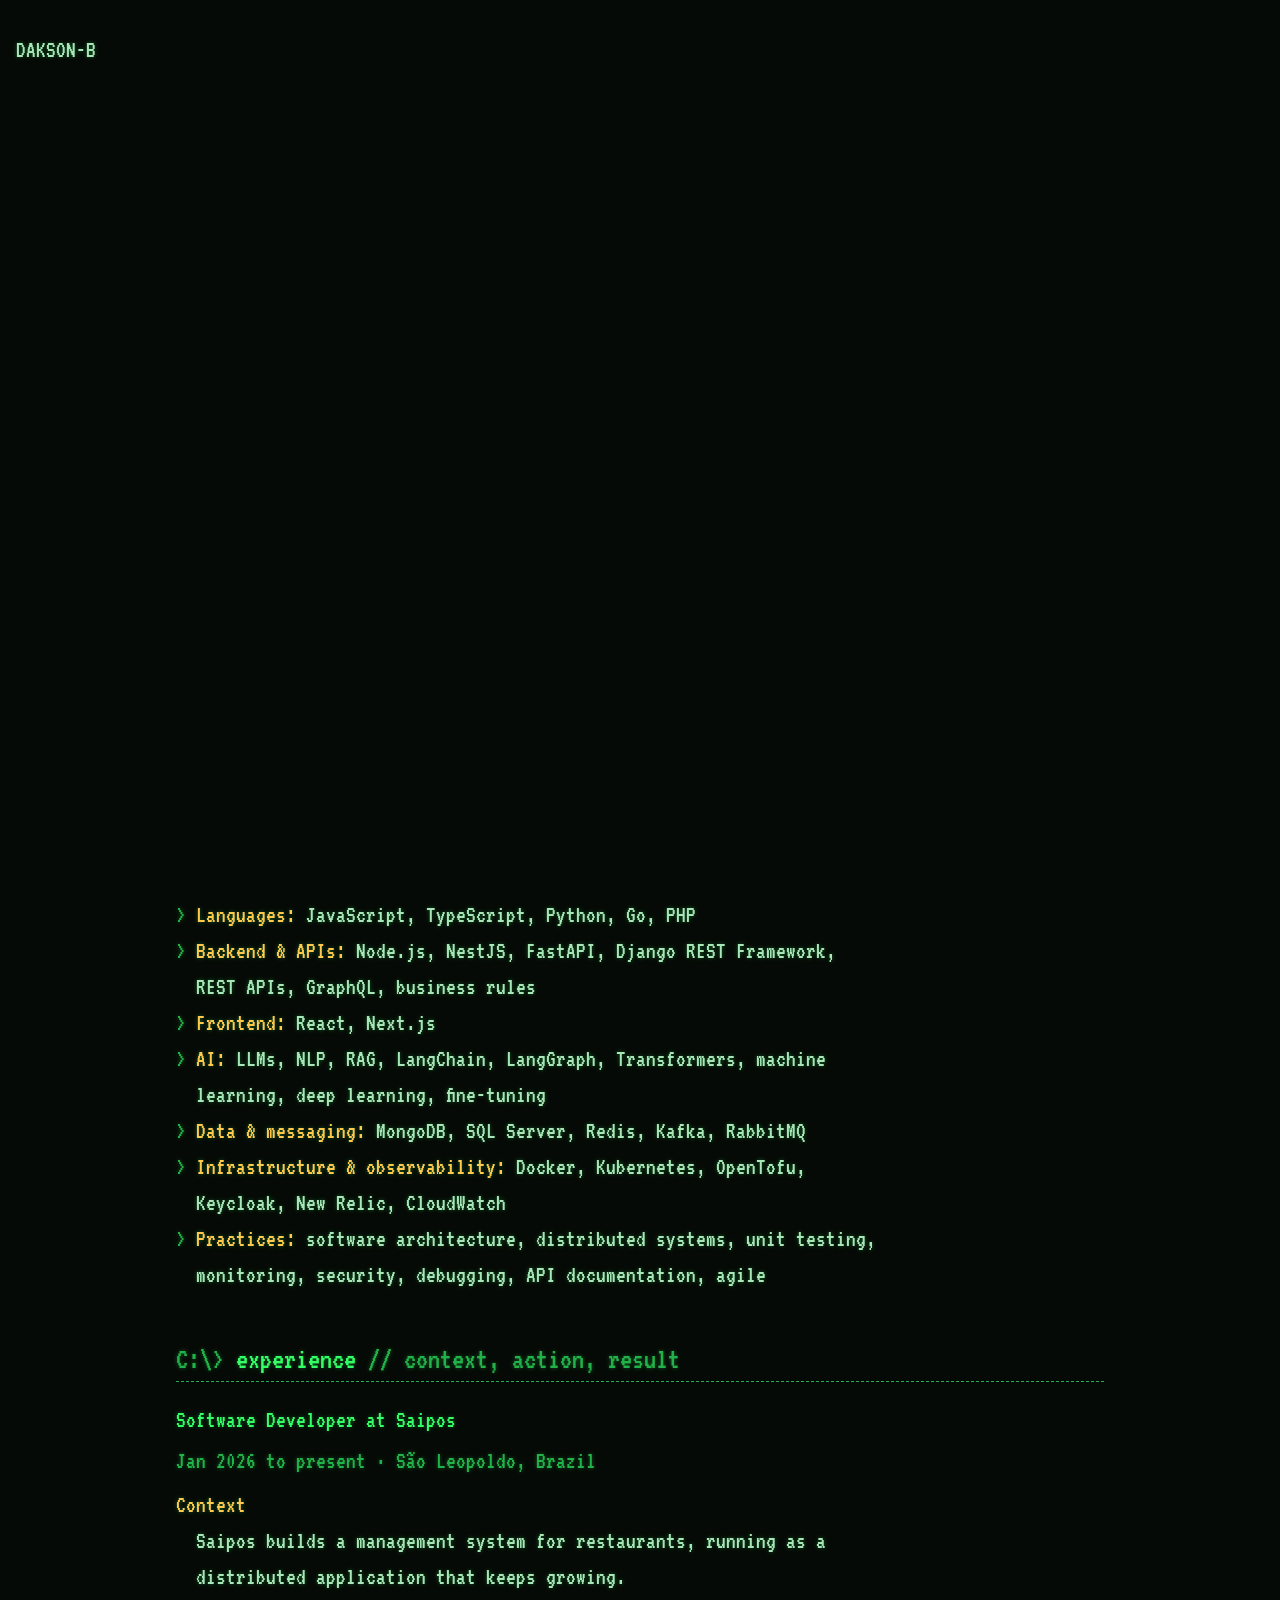
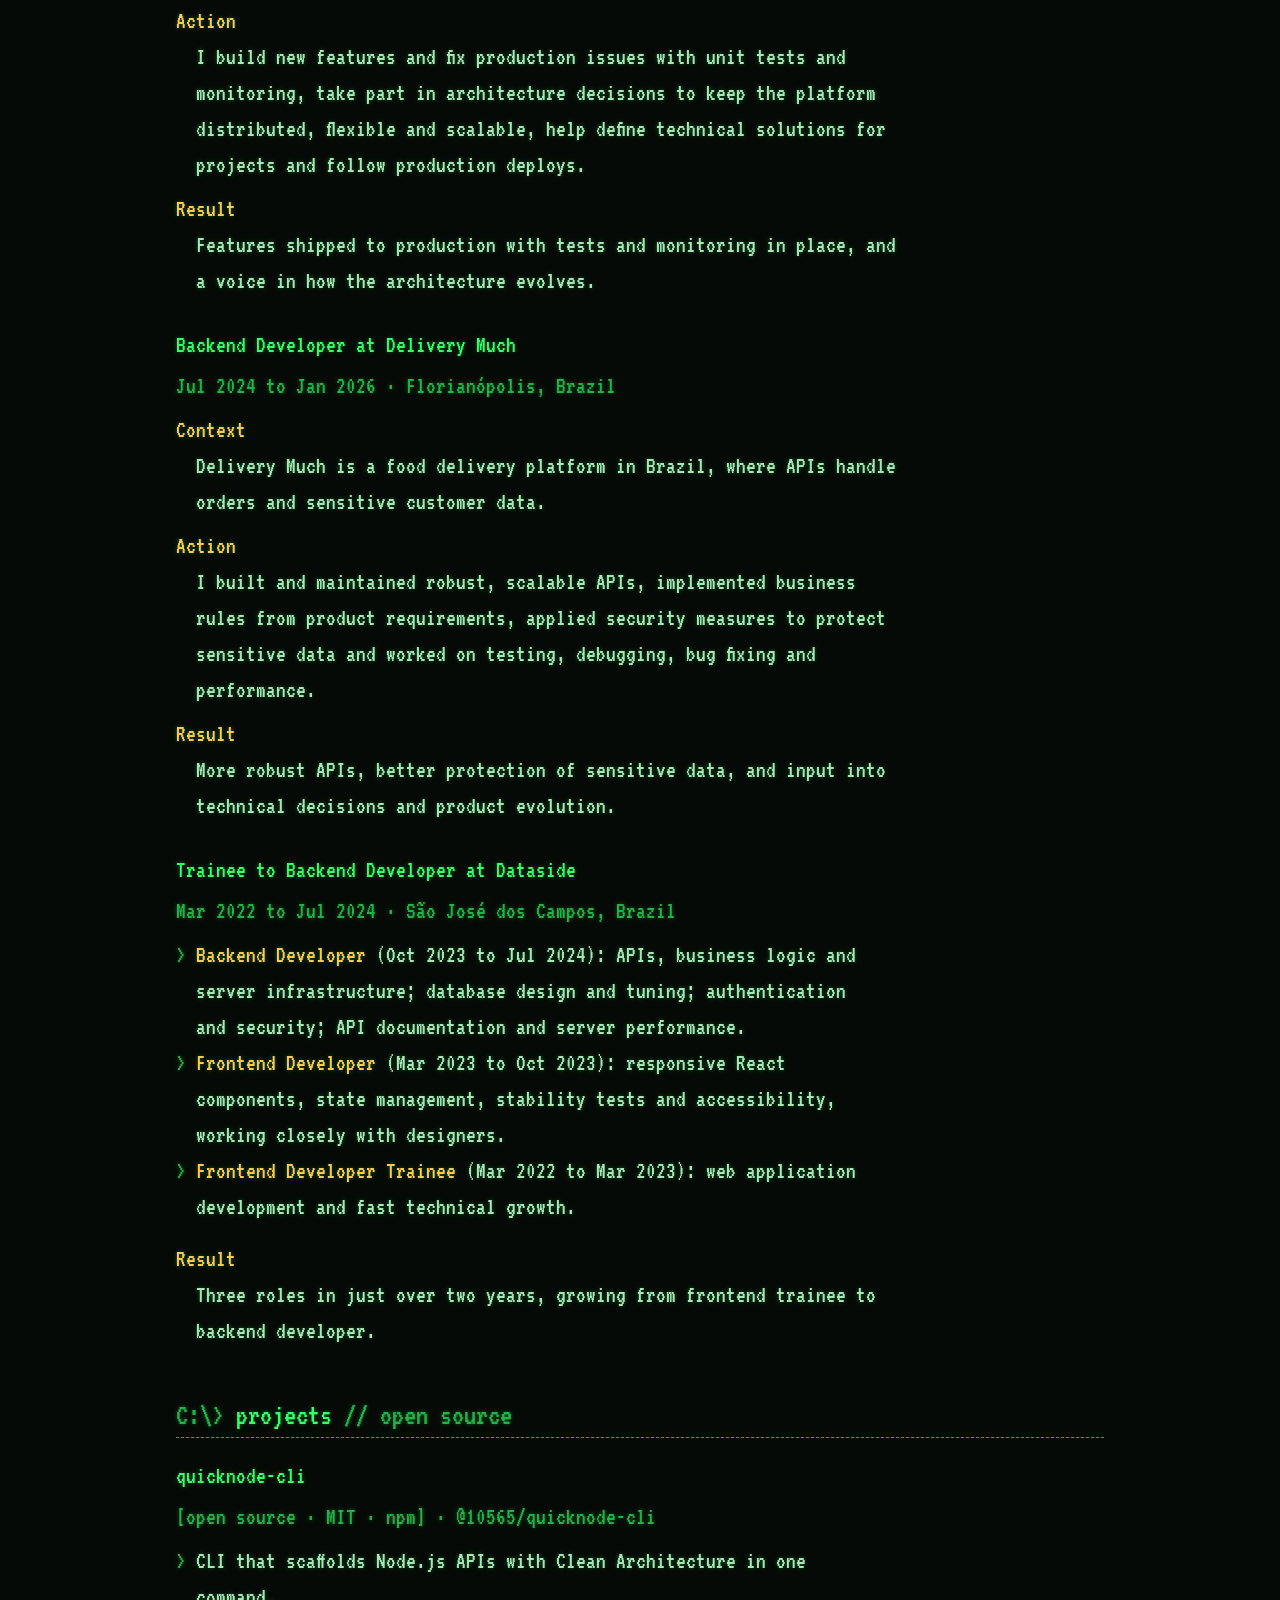
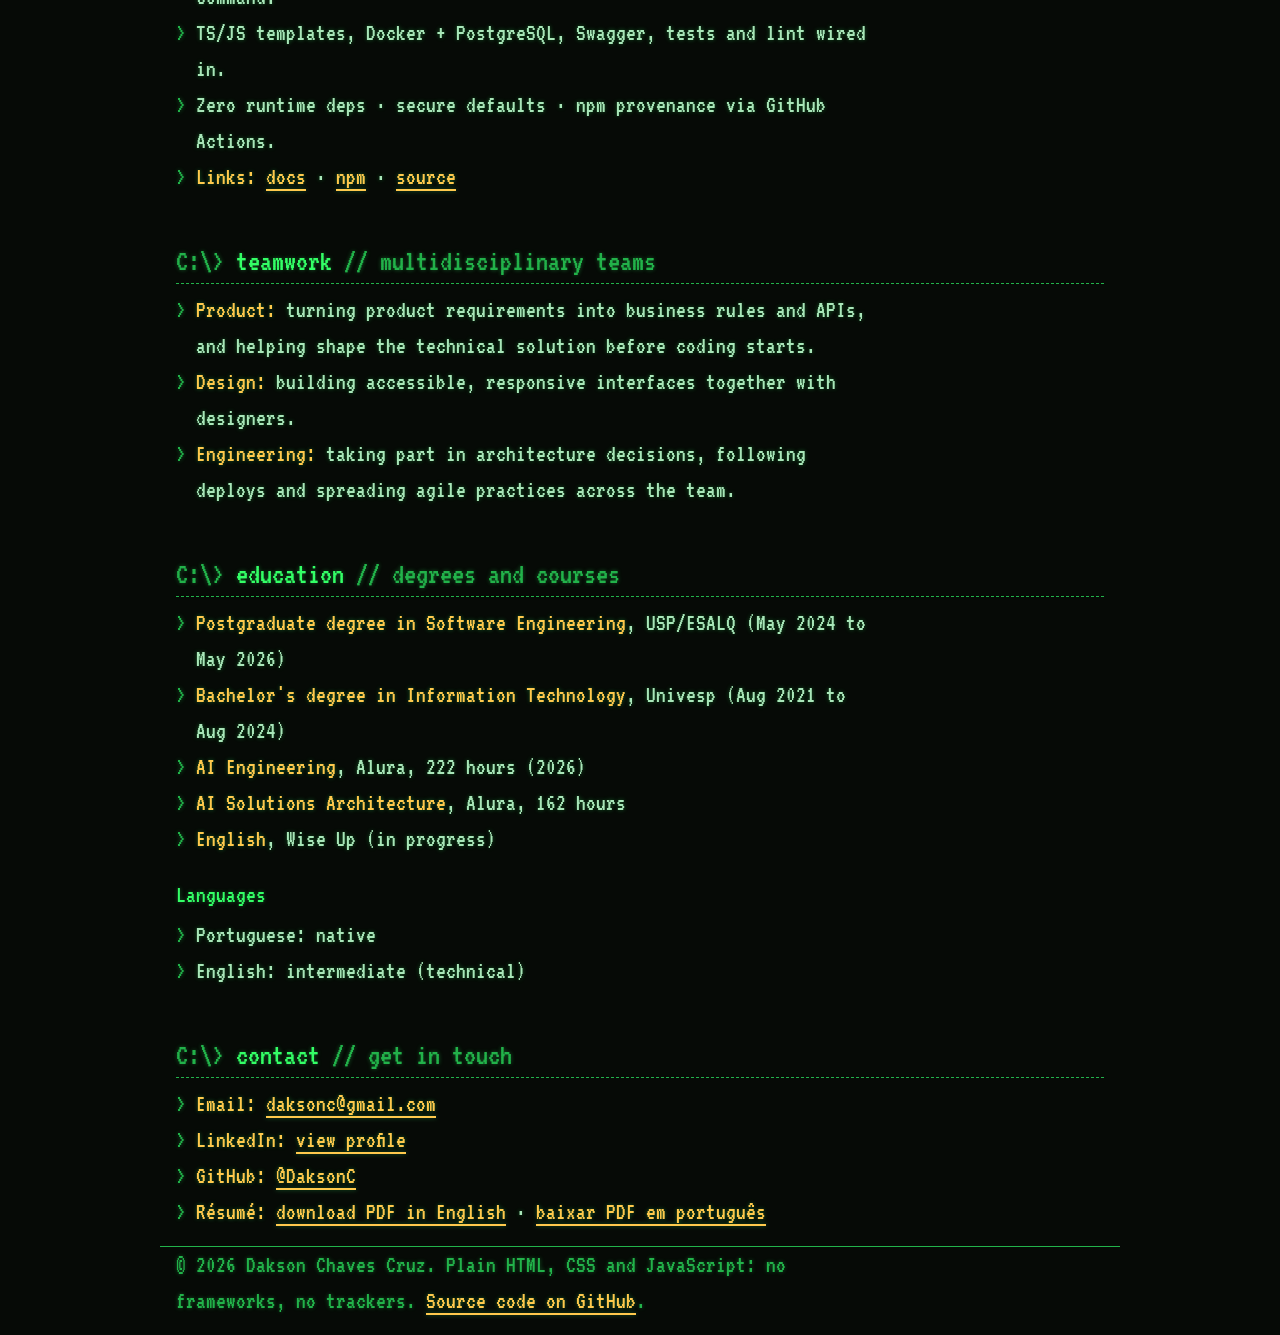
<file: index.html>
<!doctype html>
<html lang="en">
<head>
  <meta charset="utf-8">
  <meta name="viewport" content="width=device-width, initial-scale=1">
  <meta http-equiv="Content-Security-Policy" content="default-src 'self'; script-src 'self'; style-src 'self'; font-src 'self'; img-src 'self' data:; object-src 'none'; base-uri 'self'; form-action 'none'">
  <meta name="referrer" content="strict-origin-when-cross-origin">

  <title>Dakson Chaves Cruz | Software Engineer (Backend, Fullstack, AI)</title>
  <meta name="description" content="Dakson Chaves Cruz, Software Engineer from Brazil: backend and fullstack development, software architecture and AI-powered products with Node.js, TypeScript, Python and Go.">
  <link rel="canonical" href="https://daksonc.github.io/">
  <link rel="alternate" hreflang="en" href="https://daksonc.github.io/">
  <link rel="alternate" hreflang="pt" href="https://daksonc.github.io/pt/">
  <link rel="alternate" hreflang="x-default" href="https://daksonc.github.io/">

  <meta property="og:type" content="profile">
  <meta property="og:title" content="Dakson Chaves Cruz | Software Engineer">
  <meta property="og:description" content="Backend, fullstack, software architecture and AI-powered products.">
  <meta property="og:url" content="https://daksonc.github.io/">
  <meta property="og:image" content="https://daksonc.github.io/assets/img/og.png">
  <meta property="og:image:width" content="1200">
  <meta property="og:image:height" content="630">
  <meta property="og:image:alt" content="Black terminal screen with green text: Dakson Chaves Cruz, Software Engineer.">
  <meta property="og:locale" content="en_US">
  <meta property="og:locale:alternate" content="pt_BR">
  <meta name="twitter:card" content="summary_large_image">

  <meta name="theme-color" content="#000000">
  <link rel="icon" href="assets/img/favicon.svg" type="image/svg+xml">
  <link rel="preload" href="assets/fonts/VT323-Regular.woff2" as="font" type="font/woff2" crossorigin>
  <link rel="stylesheet" href="assets/css/site.css">
  <script src="assets/js/theme.js"></script>
  <script src="assets/js/site.js" defer></script>
</head>
<body id="top">
  <a class="skip" href="#main">Skip to content</a>

  <header class="wrap site-header">
    <p class="title"><span aria-hidden="true">C:\DAKSON&gt;</span> <span class="sr-only">Personal page of Dakson Chaves Cruz</span></p>
    <button type="button" class="menu-toggle" id="menu-toggle" aria-expanded="false" aria-controls="header-panel">[MENU]</button>

    <div class="panel" id="header-panel">
      <div class="controls">
        <ul class="lang" role="list" aria-label="Language">
          <li><a href="./" hreflang="en" lang="en" aria-current="page">[EN]<span class="sr-only"> English</span></a></li>
          <li><a href="pt/" hreflang="pt" lang="pt">[PT]<span class="sr-only"> Português</span></a></li>
        </ul>
        <button type="button" id="fx-toggle" hidden>[FX: <span id="fx-state">ON</span>]<span class="sr-only"> visual effects and animation</span></button>
        <button type="button" id="theme-toggle" hidden>[<span id="theme-state">LIGHT</span>]<span class="sr-only" id="theme-hint"> switch to light theme</span></button>
      </div>

      <nav class="menu" aria-label="Sections">
        <ul>
          <li><a href="#whoami">[whoami]</a></li>
          <li><a href="#skills">[skills]</a></li>
          <li><a href="#experience">[experience]</a></li>
          <li><a href="#projects">[projects]</a></li>
          <li><a href="#teamwork">[teamwork]</a></li>
          <li><a href="#education">[education]</a></li>
          <li><a href="#contact">[contact]</a></li>
        </ul>
      </nav>

      <section class="cli-wrap" id="cli-wrap" aria-label="Command line" hidden>
        <form class="cli" id="cli">
          <label for="cli-input"><span class="prompt" aria-hidden="true">C:\&gt;</span><span class="sr-only">Optional command line. Type help to list commands.</span></label>
          <input id="cli-input" name="command" type="text" maxlength="64" autocomplete="off" autocapitalize="off" spellcheck="false" placeholder="type help">
        </form>
        <div class="cli-output" id="cli-output" role="log" aria-live="polite" aria-label="Command output"></div>
      </section>
    </div>

    <span class="sr-only" role="status" id="status"></span>
  </header>

  <main id="main" class="wrap" tabindex="-1">
    <section id="whoami" class="hero" aria-labelledby="name">
      <div class="intro">
        <p class="prompt" aria-hidden="true">C:\&gt; whoami</p>
        <h1 tabindex="-1" id="name">Dakson Chaves Cruz</h1>
        <p class="tagline">Software Engineer: Backend, Fullstack &amp; AI<span class="cursor" aria-hidden="true">_</span></p>
      </div>
      <figure>
        <pre class="ascii" id="hero-art" aria-hidden="true">    .----------------------------.
    | .------------------------. |
    | | C:\&gt; npm test          | |
    | | all tests passed       | |
    | | C:\&gt; git push_         | |     )
    | |                        | |    (
    | '------------------------' |  .---.
    |          .######.    [] o  |  |   |]
    '---------/########\---------'  '---'
==========_m_(|########|)_m_===============
         /  / \########/ \  \
        (  (   '-.__.-'   )  )
         \  \---'    '---/  /
          \_|            |_/
            |____________|</pre>
        <figcaption class="sr-only">Decorative drawing made of text characters: a young developer, seen from behind, typing commands on an old computer, with a steaming cup of coffee beside it.</figcaption>
      </figure>
      <div class="about">
        <p>Florianópolis, SC, Brazil. Open to international and remote roles.</p>
        <p>I have been building backend and fullstack software since 2022: APIs, business rules, integrations, tests, monitoring, security, performance and production deploys. Today I also work on software architecture and on products powered by generative AI.</p>
        <p>Postgraduate degree in Software Engineering (USP/ESALQ) and a bachelor's in Information Technology (Univesp).</p>
      </div>
    </section>

    <section id="skills" aria-labelledby="skills-title">
      <h2 tabindex="-1" id="skills-title"><span class="prompt" aria-hidden="true">C:\&gt; </span>skills <span class="dim">// tech stack</span></h2>
      <ul class="list" role="list">
        <li><span class="key">Languages:</span> JavaScript, TypeScript, Python, Go, PHP</li>
        <li><span class="key">Backend &amp; APIs:</span> Node.js, NestJS, FastAPI, Django REST Framework, REST APIs, GraphQL, business rules</li>
        <li><span class="key">Frontend:</span> React, Next.js</li>
        <li><span class="key">AI:</span> LLMs, NLP, RAG, LangChain, LangGraph, Transformers, machine learning, deep learning, fine-tuning</li>
        <li><span class="key">Data &amp; messaging:</span> MongoDB, SQL Server, Redis, Kafka, RabbitMQ</li>
        <li><span class="key">Infrastructure &amp; observability:</span> Docker, Kubernetes, OpenTofu, Keycloak, New Relic, CloudWatch</li>
        <li><span class="key">Practices:</span> software architecture, distributed systems, unit testing, monitoring, security, debugging, API documentation, agile</li>
      </ul>
    </section>

    <section id="experience" aria-labelledby="experience-title">
      <h2 tabindex="-1" id="experience-title"><span class="prompt" aria-hidden="true">C:\&gt; </span>experience <span class="dim">// context, action, result</span></h2>

      <article class="job" aria-labelledby="job-saipos">
        <h3 id="job-saipos">Software Developer at Saipos</h3>
        <p class="meta">Jan 2026 to present · São Leopoldo, Brazil</p>
        <dl class="car">
          <dt>Context</dt>
          <dd>Saipos builds a management system for restaurants, running as a distributed application that keeps growing.</dd>
          <dt>Action</dt>
          <dd>I build new features and fix production issues with unit tests and monitoring, take part in architecture decisions to keep the platform distributed, flexible and scalable, help define technical solutions for projects and follow production deploys.</dd>
          <dt>Result</dt>
          <!-- TODO(ADR-001 §6): add a measurable result (latency, test coverage, incidents avoided, orders served). -->
          <dd>Features shipped to production with tests and monitoring in place, and a voice in how the architecture evolves.</dd>
        </dl>
      </article>

      <article class="job" aria-labelledby="job-dm">
        <h3 id="job-dm">Backend Developer at Delivery Much</h3>
        <p class="meta">Jul 2024 to Jan 2026 · Florianópolis, Brazil</p>
        <dl class="car">
          <dt>Context</dt>
          <dd>Delivery Much is a food delivery platform in Brazil, where APIs handle orders and sensitive customer data.</dd>
          <dt>Action</dt>
          <dd>I built and maintained robust, scalable APIs, implemented business rules from product requirements, applied security measures to protect sensitive data and worked on testing, debugging, bug fixing and performance.</dd>
          <dt>Result</dt>
          <!-- TODO(ADR-001 §6): add a measurable result (performance gain, bugs fixed, volume handled). -->
          <dd>More robust APIs, better protection of sensitive data, and input into technical decisions and product evolution.</dd>
        </dl>
      </article>

      <article class="job" aria-labelledby="job-dataside">
        <h3 id="job-dataside">Trainee to Backend Developer at Dataside</h3>
        <p class="meta">Mar 2022 to Jul 2024 · São José dos Campos, Brazil</p>
        <ul class="list" role="list">
          <li><span class="key">Backend Developer</span> (Oct 2023 to Jul 2024): APIs, business logic and server infrastructure; database design and tuning; authentication and security; API documentation and server performance.</li>
          <li><span class="key">Frontend Developer</span> (Mar 2023 to Oct 2023): responsive React components, state management, stability tests and accessibility, working closely with designers.</li>
          <li><span class="key">Frontend Developer Trainee</span> (Mar 2022 to Mar 2023): web application development and fast technical growth.</li>
        </ul>
        <dl class="car">
          <dt>Result</dt>
          <!-- TODO(ADR-001 §6): add a measurable result from Dataside. -->
          <dd>Three roles in just over two years, growing from frontend trainee to backend developer.</dd>
        </dl>
      </article>
    </section>

    <section id="projects" aria-labelledby="projects-title">
      <h2 tabindex="-1" id="projects-title"><span class="prompt" aria-hidden="true">C:\&gt; </span>projects <span class="dim">// open source</span></h2>

      <article class="job" aria-labelledby="proj-quicknode">
        <h3 id="proj-quicknode">quicknode-cli</h3>
        <p class="meta">[open source · MIT · npm] · @10565/quicknode-cli</p>
        <ul class="list" role="list">
          <li>CLI that scaffolds Node.js APIs with Clean Architecture in one command.</li>
          <li>TS/JS templates, Docker + PostgreSQL, Swagger, tests and lint wired in.</li>
          <li>Zero runtime deps · secure defaults · npm provenance via GitHub Actions.</li>
          <li><span class="key">Links:</span> <a href="https://daksonc.github.io/QuickNode/" rel="noopener noreferrer">docs<span class="sr-only"> for quicknode-cli</span></a> · <a href="https://www.npmjs.com/package/@10565/quicknode-cli" rel="noopener noreferrer">npm<span class="sr-only"> package @10565/quicknode-cli</span></a> · <a href="https://github.com/DaksonC/QuickNode" rel="noopener noreferrer">source<span class="sr-only"> code of quicknode-cli on GitHub</span></a></li>
        </ul>
      </article>
    </section>

    <section id="teamwork" aria-labelledby="teamwork-title">
      <h2 tabindex="-1" id="teamwork-title"><span class="prompt" aria-hidden="true">C:\&gt; </span>teamwork <span class="dim">// multidisciplinary teams</span></h2>
      <!-- TODO(ADR-001 §6): replace with 2–3 concrete stories with product, design, data or business. -->
      <ul class="list" role="list">
        <li><span class="key">Product:</span> turning product requirements into business rules and APIs, and helping shape the technical solution before coding starts.</li>
        <li><span class="key">Design:</span> building accessible, responsive interfaces together with designers.</li>
        <li><span class="key">Engineering:</span> taking part in architecture decisions, following deploys and spreading agile practices across the team.</li>
      </ul>
    </section>

    <section id="education" aria-labelledby="education-title">
      <h2 tabindex="-1" id="education-title"><span class="prompt" aria-hidden="true">C:\&gt; </span>education <span class="dim">// degrees and courses</span></h2>
      <ul class="list" role="list">
        <li><span class="key">Postgraduate degree in Software Engineering</span>, USP/ESALQ (May 2024 to May 2026)</li>
        <li><span class="key">Bachelor's degree in Information Technology</span>, Univesp (Aug 2021 to Aug 2024)</li>
        <li><span class="key">AI Engineering</span>, Alura, 222 hours (2026)</li>
        <li><span class="key">AI Solutions Architecture</span>, Alura, 162 hours</li>
        <li><span class="key">English</span>, Wise Up (in progress)</li>
      </ul>
      <h3>Languages</h3>
      <ul class="list" role="list">
        <li>Portuguese: native</li>
        <li>English: intermediate (technical)</li>
      </ul>
    </section>

    <section id="contact" aria-labelledby="contact-title">
      <h2 tabindex="-1" id="contact-title"><span class="prompt" aria-hidden="true">C:\&gt; </span>contact <span class="dim">// get in touch</span></h2>
      <ul class="list" role="list">
        <li><span class="key">Email:</span> <a href="mailto:daksonc@gmail.com">daksonc@gmail.com</a></li>
        <li><span class="key">LinkedIn:</span> <a href="https://www.linkedin.com/in/dakson-chaves-cruz-3b22b7244/" rel="noopener noreferrer">view profile<span class="sr-only"> of Dakson Chaves Cruz on LinkedIn</span></a></li>
        <li><span class="key">GitHub:</span> <a href="https://github.com/DaksonC" rel="noopener noreferrer">@DaksonC<span class="sr-only"> on GitHub</span></a></li>
        <li data-pdf="skip"><span class="key">Résumé:</span> <a href="assets/resume/resume-en.pdf" type="application/pdf" download>download PDF in English</a> · <a href="assets/resume/curriculo-pt.pdf" type="application/pdf" hreflang="pt" lang="pt" download>baixar PDF em português</a></li>
      </ul>
    </section>
  </main>

  <footer class="wrap">
    <p>© 2026 Dakson Chaves Cruz. Plain HTML, CSS and JavaScript: no frameworks, no trackers. <a href="https://github.com/DaksonC/DaksonC.github.io" rel="noopener noreferrer">Source code on GitHub</a>.</p>
  </footer>

  <a class="to-top" id="to-top" href="#top"><span aria-hidden="true">[^]</span> top</a>
</body>
</html>
</file>
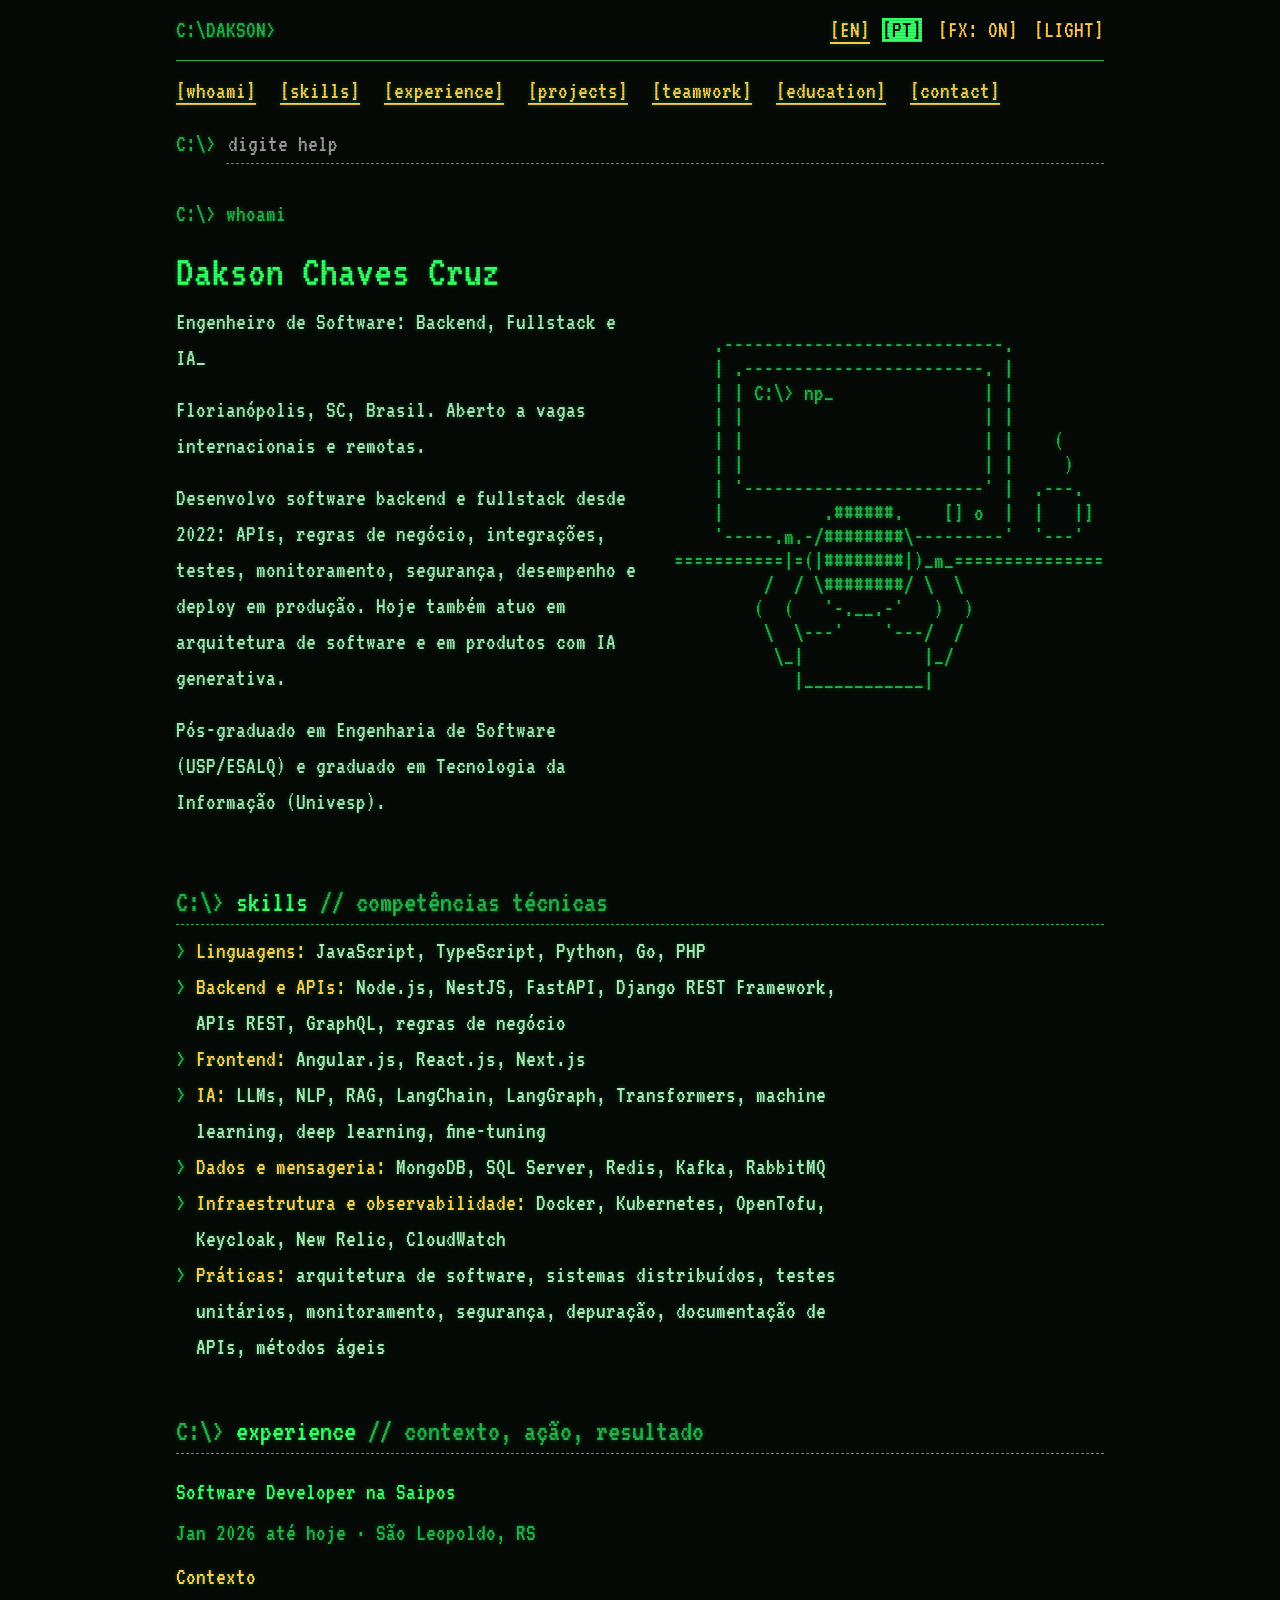
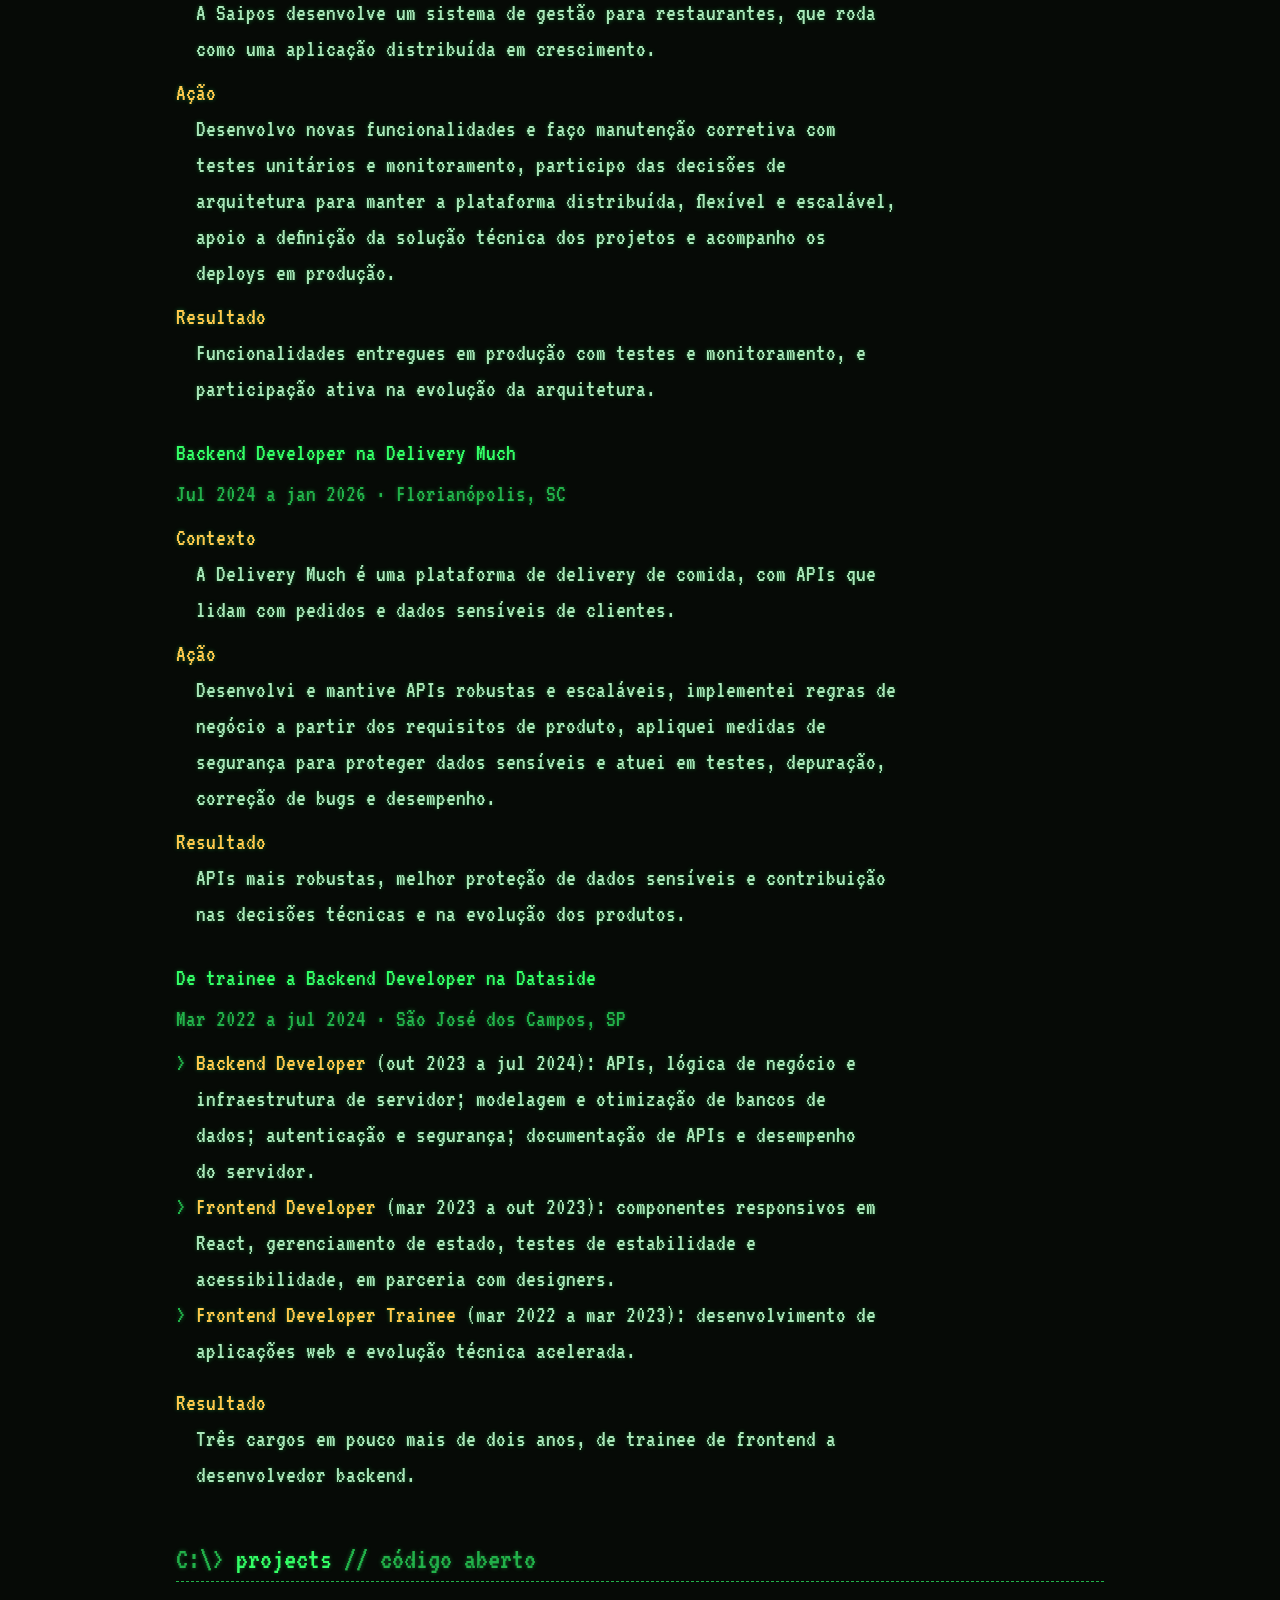
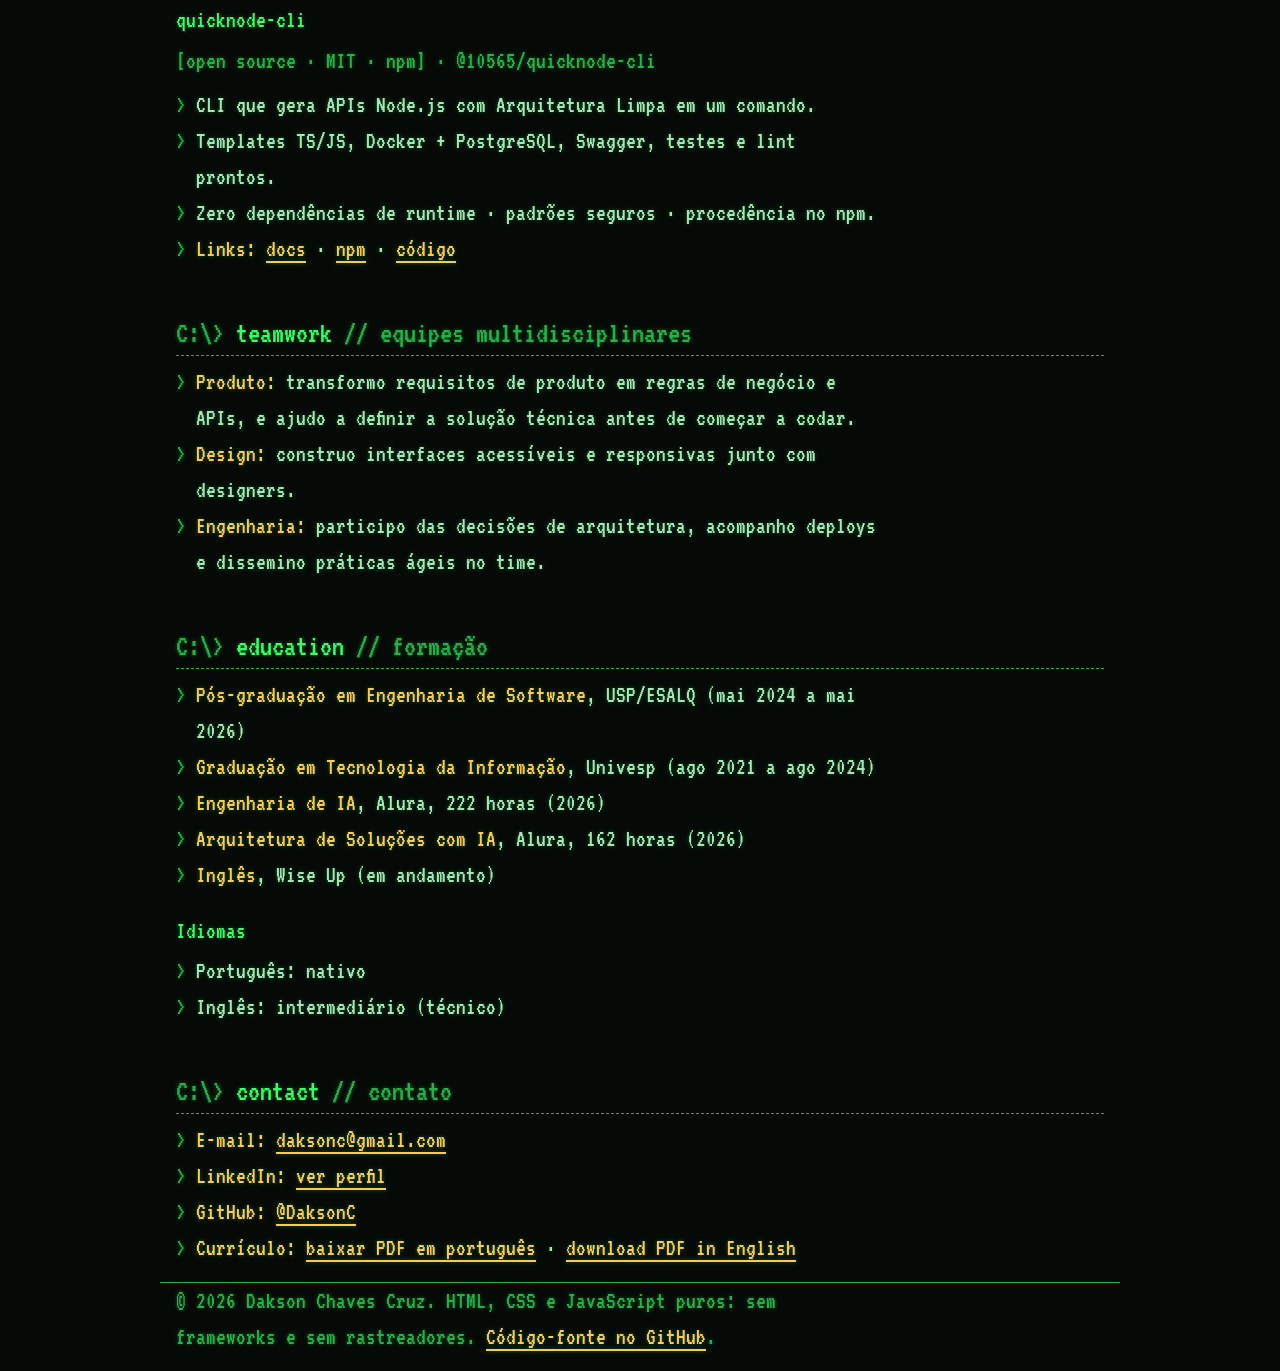
<file: pt/index.html>
<!doctype html>
<html lang="pt-BR">
<head>
  <meta charset="utf-8">
  <meta name="viewport" content="width=device-width, initial-scale=1">
  <meta http-equiv="Content-Security-Policy" content="default-src 'self'; script-src 'self'; style-src 'self'; font-src 'self'; img-src 'self' data:; object-src 'none'; base-uri 'self'; form-action 'none'">
  <meta name="referrer" content="strict-origin-when-cross-origin">

  <title>Dakson Chaves Cruz | Engenheiro de Software (Backend, Fullstack, IA)</title>
  <meta name="description" content="Dakson Chaves Cruz, engenheiro de software: desenvolvimento backend e fullstack, arquitetura de software e produtos com IA usando Node.js, TypeScript, Python e Go.">
  <link rel="canonical" href="https://daksonc.github.io/pt/">
  <link rel="alternate" hreflang="en" href="https://daksonc.github.io/">
  <link rel="alternate" hreflang="pt" href="https://daksonc.github.io/pt/">
  <link rel="alternate" hreflang="x-default" href="https://daksonc.github.io/">

  <meta property="og:type" content="profile">
  <meta property="og:title" content="Dakson Chaves Cruz | Engenheiro de Software">
  <meta property="og:description" content="Backend, fullstack, arquitetura de software e produtos com IA.">
  <meta property="og:url" content="https://daksonc.github.io/pt/">
  <meta property="og:image" content="https://daksonc.github.io/assets/img/og.png">
  <meta property="og:image:width" content="1200">
  <meta property="og:image:height" content="630">
  <meta property="og:image:alt" content="Tela de terminal preta com texto verde: Dakson Chaves Cruz, Software Engineer.">
  <meta property="og:locale" content="pt_BR">
  <meta property="og:locale:alternate" content="en_US">
  <meta name="twitter:card" content="summary_large_image">

  <meta name="theme-color" content="#000000">
  <link rel="icon" href="../assets/img/favicon.svg" type="image/svg+xml">
  <link rel="preload" href="../assets/fonts/VT323-Regular.woff2" as="font" type="font/woff2" crossorigin>
  <link rel="stylesheet" href="../assets/css/site.css">
  <script src="../assets/js/theme.js"></script>
  <script src="../assets/js/site.js" defer></script>
</head>
<body id="top">
  <a class="skip" href="#main">Pular para o conteúdo</a>

  <header class="wrap site-header">
    <p class="title"><span aria-hidden="true">C:\DAKSON&gt;</span> <span class="sr-only">Página pessoal de Dakson Chaves Cruz</span></p>
    <button type="button" class="menu-toggle" id="menu-toggle" aria-expanded="false" aria-controls="header-panel">[MENU]</button>

    <div class="panel" id="header-panel">
      <div class="controls">
        <ul class="lang" role="list" aria-label="Idioma">
          <li><a href="../" hreflang="en" lang="en">[EN]<span class="sr-only"> English</span></a></li>
          <li><a href="./" hreflang="pt" lang="pt" aria-current="page">[PT]<span class="sr-only"> Português</span></a></li>
        </ul>
        <button type="button" id="fx-toggle" hidden>[FX: <span id="fx-state">ON</span>]<span class="sr-only"> efeitos visuais e animação</span></button>
        <button type="button" id="theme-toggle" hidden>[<span id="theme-state">LIGHT</span>]<span class="sr-only" id="theme-hint"> mudar para o tema claro</span></button>
      </div>

      <nav class="menu" aria-label="Seções">
        <ul>
          <li><a href="#whoami" lang="en">[whoami]</a></li>
          <li><a href="#skills" lang="en">[skills]</a></li>
          <li><a href="#experience" lang="en">[experience]</a></li>
          <li><a href="#projects" lang="en">[projects]</a></li>
          <li><a href="#teamwork" lang="en">[teamwork]</a></li>
          <li><a href="#education" lang="en">[education]</a></li>
          <li><a href="#contact" lang="en">[contact]</a></li>
        </ul>
      </nav>

      <section class="cli-wrap" id="cli-wrap" aria-label="Linha de comando" hidden>
        <form class="cli" id="cli">
          <label for="cli-input"><span class="prompt" aria-hidden="true">C:\&gt;</span><span class="sr-only">Linha de comando opcional. Digite help para ver os comandos.</span></label>
          <input id="cli-input" name="command" type="text" maxlength="64" autocomplete="off" autocapitalize="off" spellcheck="false" placeholder="digite help">
        </form>
        <div class="cli-output" id="cli-output" role="log" aria-live="polite" aria-label="Saída dos comandos"></div>
      </section>
    </div>

    <span class="sr-only" role="status" id="status"></span>
  </header>

  <main id="main" class="wrap" tabindex="-1">
    <section id="whoami" class="hero" aria-labelledby="name">
      <div class="intro">
        <p class="prompt" aria-hidden="true">C:\&gt; whoami</p>
        <h1 tabindex="-1" id="name">Dakson Chaves Cruz</h1>
        <p class="tagline">Engenheiro de Software: Backend, Fullstack e IA<span class="cursor" aria-hidden="true">_</span></p>
      </div>
      <figure>
        <pre class="ascii" id="hero-art" aria-hidden="true">    .----------------------------.
    | .------------------------. |
    | | C:\&gt; npm test          | |
    | | all tests passed       | |
    | | C:\&gt; git push_         | |     )
    | |                        | |    (
    | '------------------------' |  .---.
    |          .######.    [] o  |  |   |]
    '---------/########\---------'  '---'
==========_m_(|########|)_m_===============
         /  / \########/ \  \
        (  (   '-.__.-'   )  )
         \  \---'    '---/  /
          \_|            |_/
            |____________|</pre>
        <figcaption class="sr-only">Desenho decorativo feito com caracteres de texto: um jovem programador, visto de costas, digitando comandos em um computador antigo, com uma xícara de café fumegante ao lado.</figcaption>
      </figure>
      <div class="about">
        <p>Florianópolis, SC, Brasil. Aberto a vagas internacionais e remotas.</p>
        <p>Desenvolvo software backend e fullstack desde 2022: APIs, regras de negócio, integrações, testes, monitoramento, segurança, desempenho e deploy em produção. Hoje também atuo em arquitetura de software e em produtos com IA generativa.</p>
        <p>Pós-graduado em Engenharia de Software (USP/ESALQ) e graduado em Tecnologia da Informação (Univesp).</p>
      </div>
    </section>

    <section id="skills" aria-labelledby="skills-title">
      <h2 tabindex="-1" id="skills-title"><span class="prompt" aria-hidden="true">C:\&gt; </span><span lang="en">skills</span> <span class="dim">// competências técnicas</span></h2>
      <ul class="list" role="list">
        <li><span class="key">Linguagens:</span> JavaScript, TypeScript, Python, Go, PHP</li>
        <li><span class="key">Backend e APIs:</span> Node.js, NestJS, FastAPI, Django REST Framework, APIs REST, GraphQL, regras de negócio</li>
        <li><span class="key">Frontend:</span> Angular.js, React.js, Next.js</li>
        <li><span class="key">IA:</span> LLMs, NLP, RAG, LangChain, LangGraph, Transformers, machine learning, deep learning, fine-tuning</li>
        <li><span class="key">Dados e mensageria:</span> MongoDB, SQL Server, Redis, Kafka, RabbitMQ</li>
        <li><span class="key">Infraestrutura e observabilidade:</span> Docker, Kubernetes, OpenTofu, Keycloak, New Relic, CloudWatch</li>
        <li><span class="key">Práticas:</span> arquitetura de software, sistemas distribuídos, testes unitários, monitoramento, segurança, depuração, documentação de APIs, métodos ágeis</li>
      </ul>
    </section>

    <section id="experience" aria-labelledby="experience-title">
      <h2 tabindex="-1" id="experience-title"><span class="prompt" aria-hidden="true">C:\&gt; </span><span lang="en">experience</span> <span class="dim">// contexto, ação, resultado</span></h2>

      <article class="job" aria-labelledby="job-saipos">
        <h3 id="job-saipos">Software Developer na Saipos</h3>
        <p class="meta">Jan 2026 até hoje · São Leopoldo, RS</p>
        <dl class="car">
          <dt>Contexto</dt>
          <dd>A Saipos desenvolve um sistema de gestão para restaurantes, que roda como uma aplicação distribuída em crescimento.</dd>
          <dt>Ação</dt>
          <dd>Desenvolvo novas funcionalidades e faço manutenção corretiva com testes unitários e monitoramento, participo das decisões de arquitetura para manter a plataforma distribuída, flexível e escalável, apoio a definição da solução técnica dos projetos e acompanho os deploys em produção.</dd>
          <dt>Resultado</dt>
          <!-- TODO(ADR-001 §6): incluir um resultado mensurável (latência, cobertura de testes, incidentes evitados, pedidos atendidos). -->
          <dd>Funcionalidades entregues em produção com testes e monitoramento, e participação ativa na evolução da arquitetura.</dd>
        </dl>
      </article>

      <article class="job" aria-labelledby="job-dm">
        <h3 id="job-dm">Backend Developer na Delivery Much</h3>
        <p class="meta">Jul 2024 a jan 2026 · Florianópolis, SC</p>
        <dl class="car">
          <dt>Contexto</dt>
          <dd>A Delivery Much é uma plataforma de delivery de comida, com APIs que lidam com pedidos e dados sensíveis de clientes.</dd>
          <dt>Ação</dt>
          <dd>Desenvolvi e mantive APIs robustas e escaláveis, implementei regras de negócio a partir dos requisitos de produto, apliquei medidas de segurança para proteger dados sensíveis e atuei em testes, depuração, correção de bugs e desempenho.</dd>
          <dt>Resultado</dt>
          <!-- TODO(ADR-001 §6): incluir um resultado mensurável (ganho de desempenho, bugs corrigidos, volume atendido). -->
          <dd>APIs mais robustas, melhor proteção de dados sensíveis e contribuição nas decisões técnicas e na evolução dos produtos.</dd>
        </dl>
      </article>

      <article class="job" aria-labelledby="job-dataside">
        <h3 id="job-dataside">De trainee a Backend Developer na Dataside</h3>
        <p class="meta">Mar 2022 a jul 2024 · São José dos Campos, SP</p>
        <ul class="list" role="list">
          <li><span class="key">Backend Developer</span> (out 2023 a jul 2024): APIs, lógica de negócio e infraestrutura de servidor; modelagem e otimização de bancos de dados; autenticação e segurança; documentação de APIs e desempenho do servidor.</li>
          <li><span class="key">Frontend Developer</span> (mar 2023 a out 2023): componentes responsivos em React, gerenciamento de estado, testes de estabilidade e acessibilidade, em parceria com designers.</li>
          <li><span class="key">Frontend Developer Trainee</span> (mar 2022 a mar 2023): desenvolvimento de aplicações web e evolução técnica acelerada.</li>
        </ul>
        <dl class="car">
          <dt>Resultado</dt>
          <!-- TODO(ADR-001 §6): incluir um resultado mensurável da Dataside. -->
          <dd>Três cargos em pouco mais de dois anos, de trainee de frontend a desenvolvedor backend.</dd>
        </dl>
      </article>
    </section>

    <section id="projects" aria-labelledby="projects-title">
      <h2 tabindex="-1" id="projects-title"><span class="prompt" aria-hidden="true">C:\&gt; </span><span lang="en">projects</span> <span class="dim">// código aberto</span></h2>

      <article class="job" aria-labelledby="proj-quicknode">
        <h3 id="proj-quicknode" lang="en">quicknode-cli</h3>
        <p class="meta">[open source · MIT · npm] · <span lang="en">@10565/quicknode-cli</span></p>
        <ul class="list" role="list">
          <li>CLI que gera APIs Node.js com Arquitetura Limpa em um comando.</li>
          <li>Templates TS/JS, Docker + PostgreSQL, Swagger, testes e lint prontos.</li>
          <li>Zero dependências de runtime · padrões seguros · procedência no npm.</li>
          <li><span class="key">Links:</span> <a href="https://daksonc.github.io/QuickNode/" rel="noopener noreferrer">docs<span class="sr-only"> da quicknode-cli</span></a> · <a href="https://www.npmjs.com/package/@10565/quicknode-cli" rel="noopener noreferrer">npm<span class="sr-only"> pacote @10565/quicknode-cli</span></a> · <a href="https://github.com/DaksonC/QuickNode" rel="noopener noreferrer">código<span class="sr-only"> da quicknode-cli no GitHub</span></a></li>
        </ul>
      </article>
    </section>

    <section id="teamwork" aria-labelledby="teamwork-title">
      <h2 tabindex="-1" id="teamwork-title"><span class="prompt" aria-hidden="true">C:\&gt; </span><span lang="en">teamwork</span> <span class="dim">// equipes multidisciplinares</span></h2>
      <!-- TODO(ADR-001 §6): trocar por 2–3 situações concretas com produto, design, dados ou negócio. -->
      <ul class="list" role="list">
        <li><span class="key">Produto:</span> transformo requisitos de produto em regras de negócio e APIs, e ajudo a definir a solução técnica antes de começar a codar.</li>
        <li><span class="key">Design:</span> construo interfaces acessíveis e responsivas junto com designers.</li>
        <li><span class="key">Engenharia:</span> participo das decisões de arquitetura, acompanho deploys e dissemino práticas ágeis no time.</li>
      </ul>
    </section>

    <section id="education" aria-labelledby="education-title">
      <h2 tabindex="-1" id="education-title"><span class="prompt" aria-hidden="true">C:\&gt; </span><span lang="en">education</span> <span class="dim">// formação</span></h2>
      <ul class="list" role="list">
        <li><span class="key">Pós-graduação em Engenharia de Software</span>, USP/ESALQ (mai 2024 a mai 2026)</li>
        <li><span class="key">Graduação em Tecnologia da Informação</span>, Univesp (ago 2021 a ago 2024)</li>
        <li><span class="key">Engenharia de IA</span>, Alura, 222 horas (2026)</li>
        <li><span class="key">Arquitetura de Soluções com IA</span>, Alura, 162 horas (2026)</li>
        <li><span class="key">Inglês</span>, Wise Up (em andamento)</li>
      </ul>
      <h3>Idiomas</h3>
      <ul class="list" role="list">
        <li>Português: nativo</li>
        <li>Inglês: intermediário (técnico)</li>
      </ul>
    </section>

    <section id="contact" aria-labelledby="contact-title">
      <h2 tabindex="-1" id="contact-title"><span class="prompt" aria-hidden="true">C:\&gt; </span><span lang="en">contact</span> <span class="dim">// contato</span></h2>
      <ul class="list" role="list">
        <li><span class="key">E-mail:</span> <a href="mailto:daksonc@gmail.com">daksonc@gmail.com</a></li>
        <li><span class="key">LinkedIn:</span> <a href="https://www.linkedin.com/in/dakson-chaves-cruz-3b22b7244/" rel="noopener noreferrer">ver perfil<span class="sr-only"> de Dakson Chaves Cruz no LinkedIn</span></a></li>
        <li><span class="key">GitHub:</span> <a href="https://github.com/DaksonC" rel="noopener noreferrer">@DaksonC<span class="sr-only"> no GitHub</span></a></li>
        <li data-pdf="skip"><span class="key">Currículo:</span> <a href="../assets/resume/curriculo-pt.pdf" type="application/pdf" download>baixar PDF em português</a> · <a href="../assets/resume/resume-en.pdf" type="application/pdf" hreflang="en" lang="en" download>download PDF in English</a></li>
      </ul>
    </section>
  </main>

  <footer class="wrap">
    <p>© 2026 Dakson Chaves Cruz. HTML, CSS e JavaScript puros: sem frameworks e sem rastreadores. <a href="https://github.com/DaksonC/DaksonC.github.io" rel="noopener noreferrer">Código-fonte no GitHub</a>.</p>
  </footer>

  <a class="to-top" id="to-top" href="#top"><span aria-hidden="true">[^]</span> topo</a>
</body>
</html>
</file>
<file: assets/css/site.css>
/*
 * daksonc.github.io: DOS terminal look, WCAG 2.2 AA, mobile first.
 * Dark (default, "phosphor monitor"), contrast on #060a06: --text 13.9:1, --fg 14.8:1,
 * --dim 7.2:1, --accent 13.0:1, --code-fg on --code-bg 12.2:1.
 * Light ("dot-matrix printout": black and grey ink, amber only for links and labels),
 * contrast on #f4f1e6: --text/--fg 15.4:1, --dim 5.9:1, --accent 6.6:1, code 13.1:1.
 *
 * Readability: body copy uses the softer --text green; the saturated --fg green is
 * kept for headings, prompts and code, where it marks structure instead of filling
 * paragraphs (bright neon on black blurs in long text). Lines are capped at 70ch.
 */

@font-face {
  font-family: "VT323";
  src: url("../fonts/VT323-Regular.woff2") format("woff2");
  font-display: swap;
}

:root {
  --bg: #060a06; /* not pure black: less halation around the letters */
  --text: #a8e6b8; /* body copy: desaturated phosphor green */
  --fg: #33ff66; /* headings, prompts, focus */
  --dim: #22b24a;
  --accent: #ffc94d;
  --code-fg: #33ff66;
  --code-bg: #0f2414;
  --placeholder: #9a9a9a; /* grey, 7.1:1 */
  --measure: 70ch;
  --font: "VT323", ui-monospace, "Cascadia Mono", "Consolas", "Courier New", monospace;
  --gutter: 1rem;
  color-scheme: dark;
}

:root[data-theme="light"] {
  --bg: #f4f1e6;
  --text: #1a1a1a;
  --fg: #1a1a1a;
  --code-fg: #1a1a1a;
  --code-bg: #e6dfc8;
  --dim: #5c5c5c;
  --accent: #7a4a00;
  --placeholder: #6e6e6e; /* lightest grey that still meets 4.5:1 on paper */
  color-scheme: light;
}

*,
*::before,
*::after {
  box-sizing: border-box;
}

html {
  background: var(--bg);
  scroll-padding-top: 1rem;
}

body {
  margin: 0;
  background: var(--bg);
  color: var(--text);
  font: clamp(1.375rem, 1.25rem + 0.5vw, 1.5rem)/1.5 var(--font); /* VT323 is small and narrow: 22px on phones, 24px on desktop */
  overflow-wrap: anywhere; /* reflow at 320px, long URLs included */
}

.wrap {
  max-width: 60rem;
  margin: 0 auto;
  padding: 0 var(--gutter);
}

/* ---------- Text ---------- */

h1,
h2,
h3 {
  font-weight: normal;
  line-height: 1.2;
  margin: 0 0 0.5rem;
  color: var(--fg);
}

h1 {
  font-size: clamp(2.125rem, 1.5rem + 3vw, 2.75rem);
  line-height: 1.1;
}

h2 {
  font-size: clamp(1.625rem, 1.4rem + 1vw, 1.875rem);
  margin-top: clamp(2.25rem, 1.5rem + 3vw, 3rem);
  padding-bottom: 0.25rem;
  border-bottom: 1px dashed var(--dim);
}

h3 {
  font-size: clamp(1.375rem, 1.25rem + 0.5vw, 1.5rem);
  margin-top: 1.5rem;
}

p,
ul,
dl {
  margin: 0 0 1rem;
}

/* Comfortable line length for running text; headers, tables and code keep the full width. */
p,
li,
dd {
  max-width: var(--measure);
}

code {
  padding: 0 0.25em;
  font-family: var(--font);
  color: var(--code-fg);
  background: var(--code-bg);
}

.prompt,
.dim {
  color: var(--dim);
}

.key {
  color: var(--accent);
}

a {
  color: var(--accent);
  text-decoration: underline;
  text-underline-offset: 0.2em;
}

a:hover {
  text-decoration-style: double;
}

/* DOS-style focus: green/black inversion, always visible. */
:focus-visible {
  outline: 2px solid var(--fg);
  outline-offset: 2px;
  background: var(--fg);
  color: var(--bg);
  text-shadow: none;
}

:focus:not(:focus-visible) {
  outline: none;
}

/* Programmatic focus targets (skip link, command line): no inversion. */
main:focus,
h1:focus,
h2:focus {
  outline: none;
  background: none;
  color: inherit;
}

h1:focus,
h2:focus {
  color: var(--fg);
}

/* Lists rendered as terminal output. */
.list {
  list-style: none;
  padding: 0;
}

.list > li {
  padding-left: 2ch; /* matches the 2-character "> " marker */
  text-indent: -2ch;
}

.list > li::before {
  content: "> "; /* fallback for browsers without alt text */
  content: "> " / ""; /* decorative: not read by screen readers */
  color: var(--dim);
}

/* ---------- Utilities ---------- */

.sr-only {
  position: absolute;
  width: 1px;
  height: 1px;
  padding: 0;
  margin: -1px;
  overflow: hidden;
  clip-path: inset(50%);
  white-space: nowrap;
  border: 0;
}

.skip {
  position: absolute;
  left: var(--gutter);
  top: -10rem;
  z-index: 10;
  padding: 0.25rem 0.75rem;
  background: var(--fg);
  color: var(--bg);
}

.skip:focus {
  top: 0.5rem;
}

[hidden] {
  display: none !important;
}

/* ---------- Header and DOS menu ---------- */

/*
 * Wide screens: title and controls on the first row, menu and command line below.
 * The panel wrapper is transparent to the grid (display: contents) until the
 * hamburger takes over on small screens.
 */
.site-header {
  display: grid;
  grid-template-columns: minmax(0, 1fr) auto;
  align-items: center;
  column-gap: 1.5rem;
}

.site-header .title {
  margin: 0;
  padding: 0.75rem 0;
  color: var(--dim);
}

.panel {
  display: contents;
}

.panel .menu,
.panel .cli-wrap {
  grid-column: 1 / -1;
}

.panel .menu {
  border-top: 1px solid var(--dim);
}

.menu-toggle {
  display: none; /* only shown by the small-screen rules, and only with JS */
}

.controls {
  display: flex;
  flex-wrap: wrap;
  gap: 0.5rem 1rem;
  align-items: center;
}

.lang {
  display: flex;
  gap: 0.75rem;
  margin: 0;
  padding: 0;
  list-style: none;
}

.lang a[aria-current="page"] {
  color: var(--bg);
  background: var(--fg);
  text-decoration: none;
}

button {
  font: inherit;
  color: var(--accent);
  background: none;
  border: 0;
  padding: 0;
  cursor: pointer;
  min-height: 24px; /* WCAG 2.5.8 target size */
}

.menu ul {
  display: flex;
  flex-wrap: wrap;
  gap: 0.25rem clamp(0.75rem, 3vw, 1.5rem);
  margin: 0.75rem 0 0;
  padding: 0;
  list-style: none;
}

.menu a {
  display: inline-block;
  min-height: 24px;
}

/* ---------- Command prompt (JS only) ---------- */

.cli {
  display: flex;
  align-items: baseline;
  gap: 1ch;
  margin-top: 1rem;
}

.cli input {
  flex: 1;
  min-width: 0;
  font: inherit;
  color: var(--fg);
  background: transparent;
  border: 0;
  border-bottom: 1px dashed var(--dim);
  caret-color: var(--fg);
}

.cli input::placeholder {
  color: var(--placeholder);
  opacity: 1;
}

.cli input:focus-visible {
  background: transparent;
  color: var(--fg);
  outline-offset: 4px;
}

.cli-output p {
  margin: 0;
  color: var(--dim);
}

/* ---------- Hero ---------- */

/* Phones and tablets: name, drawing, text. Wide screens: text left, drawing right. */
.hero {
  display: grid;
  grid-template-columns: minmax(0, 1fr); /* never let the <pre> widen the page */
  grid-template-areas: "intro" "art" "about";
  column-gap: 2rem;
  margin-top: 1.5rem;
}

.hero .intro {
  grid-area: intro;
}

.hero .about {
  grid-area: about;
}

.hero figure {
  grid-area: art;
  justify-self: center;
  margin: 0 0 1.25rem;
}

@media (min-width: 64rem) {
  .hero {
    grid-template-columns: minmax(0, 1fr) auto;
    grid-template-areas: "intro art" "about art";
    grid-template-rows: auto 1fr;
    margin-top: 2rem;
  }

  .hero figure {
    align-self: center;
    margin: 0;
  }
}

.ascii {
  margin: 0;
  padding-bottom: 0.25em; /* keep the underscores of the last row visible */
  overflow: hidden;
  font-family: var(--font); /* <pre> would otherwise fall back to the wider UA monospace */
  line-height: 1;
  color: var(--dim);
  /* 43 columns x 0.4em VT323 advance; scales down to fit 320px. */
  font-size: clamp(0.5rem, 4.5vw, 1.5rem);
}

.tagline {
  font-size: clamp(1.375rem, 1.25rem + 0.5vw, 1.5rem);
}

/* ---------- Experience ---------- */

.job {
  margin-bottom: 2rem;
}

.meta {
  margin: 0 0 0.5rem;
  color: var(--dim);
}

.car {
  margin: 0;
}

.car dt {
  color: var(--accent);
}

.car dd {
  margin: 0 0 0.5rem 2ch;
}

/* ---------- Footer ---------- */

footer {
  margin-top: 4rem;
  padding: 1rem 0 4rem; /* room for the back-to-top button */
  border-top: 1px solid var(--dim);
  color: var(--dim);
}

/* ---------- Back to top: discreet, bottom right; JS hides it while the header is visible ---------- */

.to-top {
  position: fixed;
  right: var(--gutter);
  bottom: var(--gutter);
  z-index: 5;
  padding: 0 0.5rem;
  font-size: 1.125rem;
  color: var(--dim);
  background: var(--bg);
  border: 1px solid var(--dim);
  text-decoration: none;
}

.to-top:hover {
  color: var(--accent);
  border-color: var(--accent);
}

.to-top.is-off {
  visibility: hidden; /* also removes it from the tab order */
  opacity: 0;
}

.motion .to-top.ready {
  transition: opacity 0.2s, visibility 0.2s;
}

.motion {
  scroll-behavior: smooth;
}

/* ---------- Small screens: everything in the header folds into [MENU] ---------- */

@media (max-width: 40rem) {
  .site-header {
    border-bottom: 1px solid var(--dim);
  }

  .has-menu .menu-toggle {
    display: inline-block;
    padding: 0 0.25rem;
  }

  .has-menu .menu-toggle[aria-expanded="true"] {
    color: var(--bg);
    background: var(--accent);
  }

  .has-menu .panel {
    display: none;
    grid-column: 1 / -1;
    padding-bottom: 0.75rem;
  }

  .has-menu .panel.open {
    display: block;
  }

  .has-menu .panel .menu {
    border-top: 1px dashed var(--dim);
  }

  /* One section per line: big, easy tap targets. */
  .has-menu .menu ul {
    flex-direction: column;
    gap: 0.25rem;
  }

  .has-menu .controls {
    padding: 0.25rem 0 0.75rem;
  }

}

/* Without JS there is no [MENU]: the header just wraps; drop the decorative prompt on tiny screens. */
@media (max-width: 30rem) {
  :root:not(.has-menu) .site-header .title {
    display: none;
  }
}

/* The command line is an optional extra; on touch phones the on-screen keyboard makes it a chore. */
@media (max-width: 40rem) and (pointer: coarse) {
  .cli-wrap {
    display: none;
  }
}

/* ---------- Effects: only with JS, [FX: ON] and allowed motion. Glow and scanlines are dark-only. ---------- */

.fx:not([data-theme="light"]) body {
  text-shadow: 0 0 4px rgba(51, 255, 102, 0.35);
}

/* Subtle scanlines that never sit on top of interaction. */
.fx:not([data-theme="light"]) body::after {
  content: "";
  position: fixed;
  inset: 0;
  pointer-events: none;
  background: repeating-linear-gradient(to bottom, transparent 0 2px, rgba(0, 0, 0, 0.12) 2px 3px);
}

/* 1 blink per second: well under the 3 flashes/s limit. */
.motion .cursor {
  animation: blink 1s steps(1) infinite;
}

@keyframes blink {
  50% {
    opacity: 0;
  }
}

.boot {
  position: fixed;
  inset: 0;
  z-index: 20;
  padding: 2rem var(--gutter);
  background: var(--bg);
}

.boot pre {
  margin: 0;
  font: inherit;
  white-space: pre-wrap;
}

@media (prefers-reduced-motion: reduce) {
  *,
  *::before,
  *::after {
    animation: none !important;
    transition: none !important;
    scroll-behavior: auto !important;
  }
}

/* ---------- Print ---------- */

@media print {
  :root {
    --bg: #fff;
    --text: #000;
    --fg: #000;
    --code-fg: #000;
    --code-bg: transparent;
    --dim: #333;
    --accent: #000;
  }

  .skip,
  .controls,
  .menu,
  .cli-wrap,
  .to-top,
  .hero figure,
  .cursor {
    display: none !important;
  }

  .fx:not([data-theme="light"]) body {
    text-shadow: none;
  }

  .fx:not([data-theme="light"]) body::after {
    display: none;
  }
}
</file>
